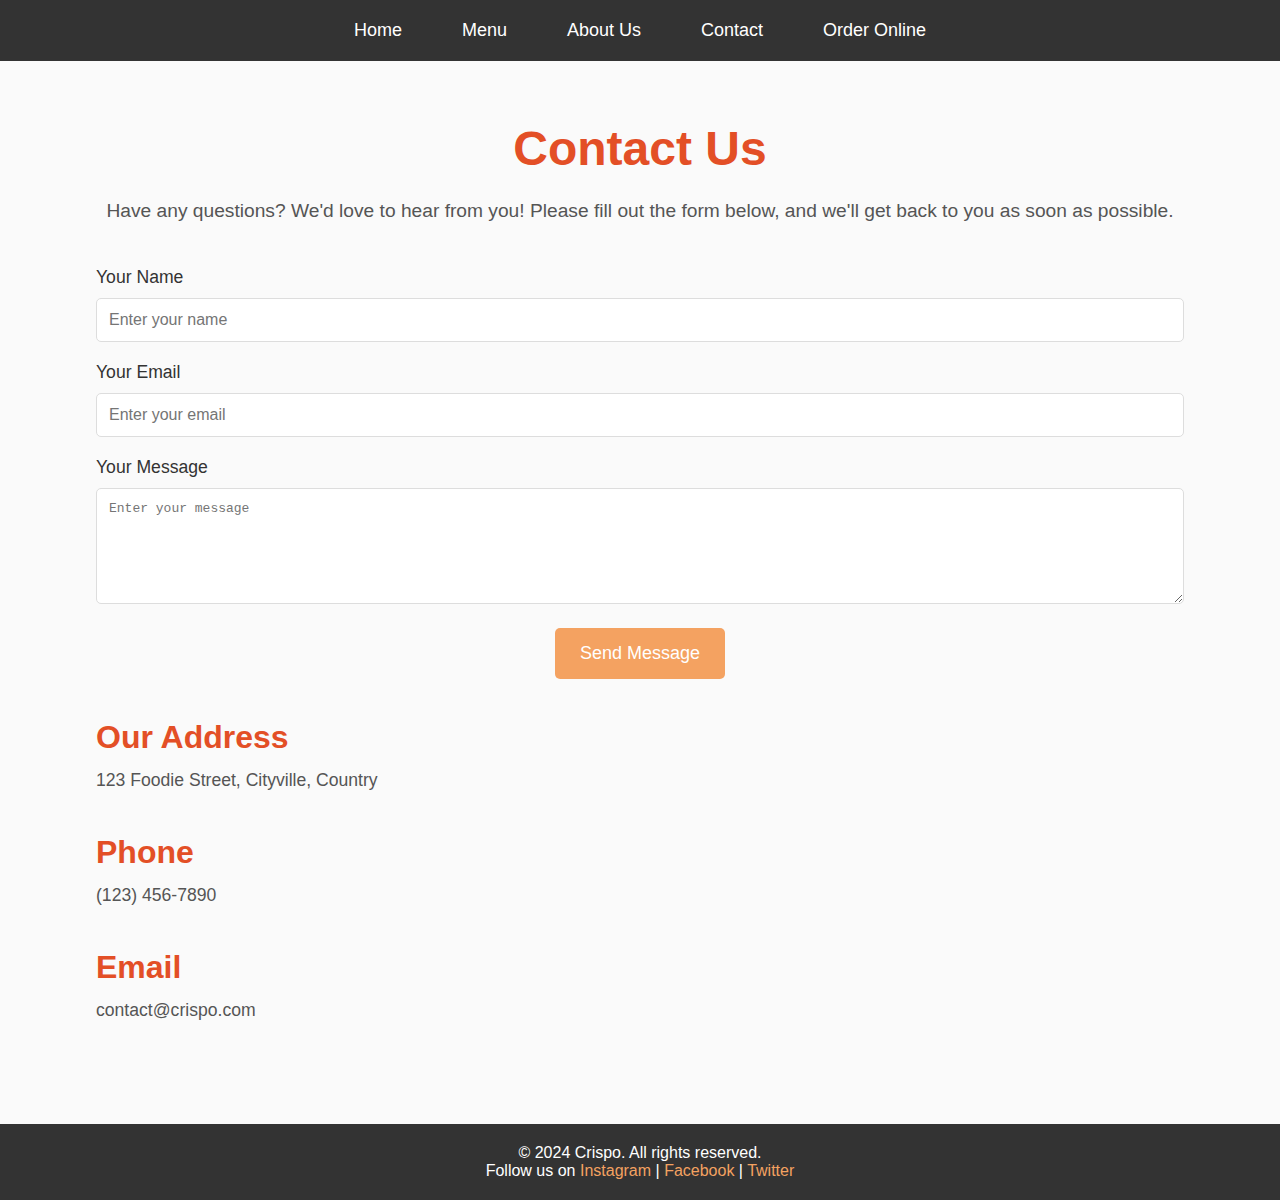
<file: contact.html>
<!DOCTYPE html>
<html lang="en">
<head>
  <meta charset="UTF-8">
  <meta name="viewport" content="width=device-width, initial-scale=1.0">
  <meta http-equiv="X-UA-Compatible" content="ie=edge">
  <title>CRISPO - Contact</title>
  <link rel="stylesheet" href="styles.css">
</head>
<body>
  <header>
    <div class="container">
      <nav>
        <ul>
          <li><a href="index.html">Home</a></li>
          <li><a href="menu.html">Menu</a></li>
          <li><a href="about-us.html">About Us</a></li>
          <li><a href="contact.html">Contact</a></li>
          <li><a href="order-online.html">Order Online</a></li>
        </ul>
      </nav>
    </div>
  </header>

  <main>
    <section class="contact">
      <div class="container">
        <h2>Contact Us</h2>
        <p>Have any questions? We'd love to hear from you! Please fill out the form below, and we'll get back to you as soon as possible.</p>

        <form action="submit_form.php" method="POST">
          <div class="form-group">
            <label for="name">Your Name</label>
            <input type="text" id="name" name="name" placeholder="Enter your name" required>
          </div>
          
          <div class="form-group">
            <label for="email">Your Email</label>
            <input type="email" id="email" name="email" placeholder="Enter your email" required>
          </div>

          <div class="form-group">
            <label for="message">Your Message</label>
            <textarea id="message" name="message" rows="6" placeholder="Enter your message" required></textarea>
          </div>

          <button type="submit" class="btn">Send Message</button>
        </form>

        <div class="contact-info">
          <h3>Our Address</h3>
          <p>123 Foodie Street, Cityville, Country</p>

          <h3>Phone</h3>
          <p>(123) 456-7890</p>

          <h3>Email</h3>
          <p>contact@crispo.com</p>
        </div>
      </div>
    </section>
  </main>

  <footer>
    <div class="container">
      <p>&copy; 2024 Crispo. All rights reserved.</p>
      <p>Follow us on <a href="https://www.instagram.com/yourprofile" target="_blank">Instagram</a> | <a href="https://www.facebook.com/yourprofile" target="_blank">Facebook</a> | <a href="https://www.twitter.com/yourprofile" target="_blank">Twitter</a></p>
    </div>
  </footer>

  <script src="script.js"></script>
</body>
</html>
</file>
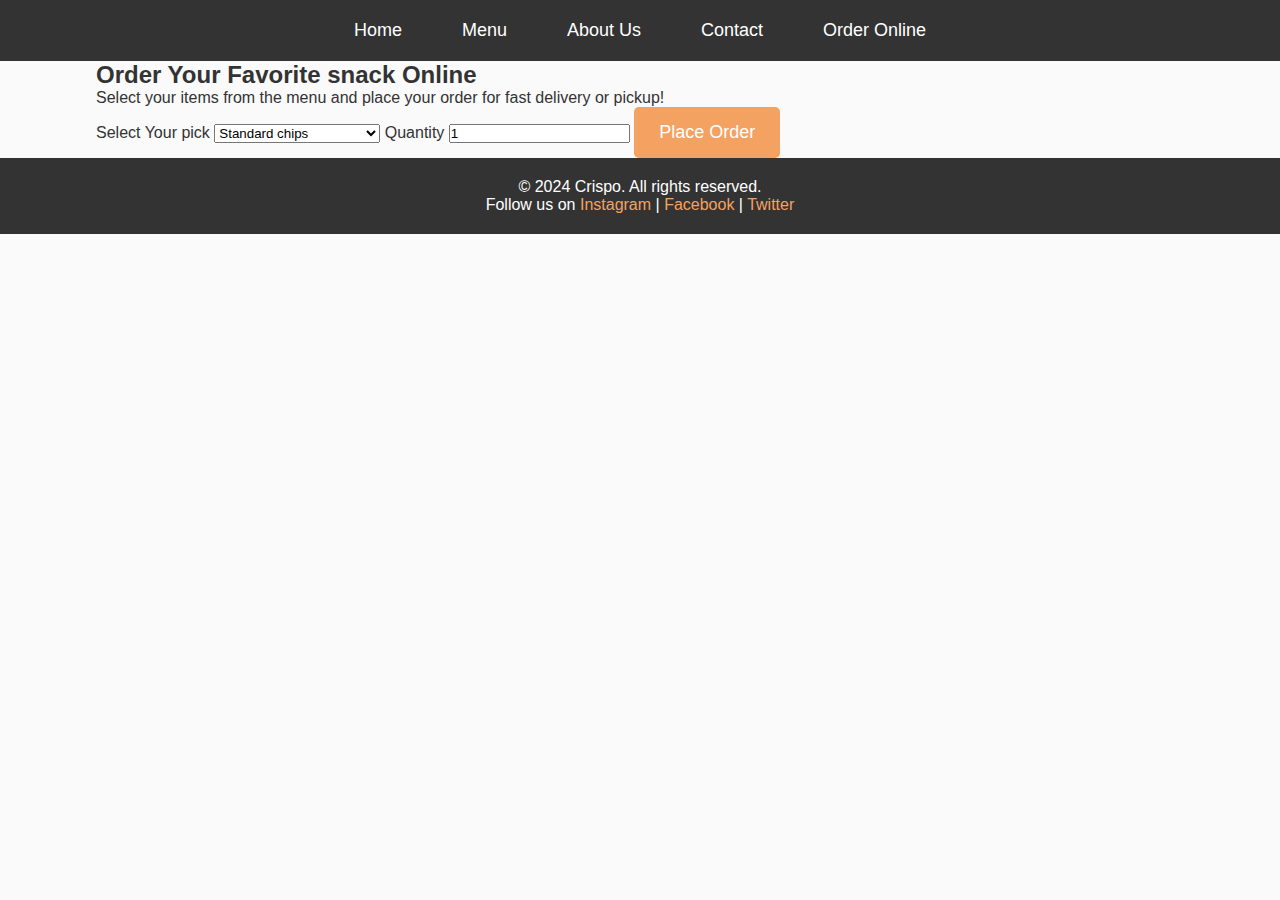
<file: order-online.html>
<!DOCTYPE html>
<html lang="en">
<head>
  <meta charset="UTF-8">
  <meta name="viewport" content="width=device-width, initial-scale=1.0">
  <meta http-equiv="X-UA-Compatible" content="ie=edge">
  <title>CRISPO - Order Online</title>
  <link rel="stylesheet" href="styles.css">
</head>
<body>
  <header>
    <div class="container">
      <nav>
        <ul>
          <li><a href="index.html">Home</a></li>
          <li><a href="menu.html">Menu</a></li>
          <li><a href="about-us.html">About Us</a></li>
          <li><a href="contact.html">Contact</a></li>
          <li><a href="order-online.html">Order Online</a></li>
        </ul>
      </nav>
    </div>
  </header>

  <main>
    <section class="order-online">
      <div class="container">
        <h2>Order Your Favorite snack Online</h2>
        <p>Select your items from the menu and place your order for fast delivery or pickup!</p>

        <form action="submit_order.php" method="POST">
          <!-- Add your menu items here -->
          <label for="dish">Select Your pick</label>
          <select id="dish" name="dish" required>
            <option value="pizza">Standard chips</option>
            <option value="sushi">Sweet and Spicy chips</option>
            <option value="burger">Salty and Crunchy chips</option>
          </select>

          <label for="quantity">Quantity</label>
          <input type="number" id="quantity" name="quantity" value="1" min="1" required>

          <button type="submit">Place Order</button>
        </form>
      </div>
    </section>
  </main>

  <footer>
    <div class="container">
      <p>&copy; 2024 Crispo. All rights reserved.</p>
      <p>Follow us on <a href="https://www.instagram.com/yourprofile" target="_blank">Instagram</a> | <a href="https://www.facebook.com/yourprofile" target="_blank">Facebook</a> | <a href="https://www.twitter.com/yourprofile" target="_blank">Twitter</a></p>
    </div>
  </footer>

  <script src="script.js"></script>
</body>
</html>
</file>
<file: styles.css>
/* General Reset */
* {
  margin: 0;
  padding: 0;
  box-sizing: border-box;
}

body {
  font-family: 'Arial', sans-serif;
  background-color: #fafafa;
  color: #f6f5f5;
}

.container {
  width: 85%;
  margin: 0 auto;
  max-width: 1200px;
}

header {
  background-color: #e34f26;
  color: #fff;
  padding: 20px 0;
}

header nav ul {
  list-style-type: none;
  display: flex;
  justify-content: center;
  align-items: center;
}

header nav ul li {
  margin: 0 20px;
}

header nav ul li a {
  color: #fff;
  text-decoration: none;
  font-size: 18px;
  padding: 5px 10px;
  transition: background-color 0.3s;
}

header nav ul li a:hover {
  background-color: #f4a261;
  border-radius: 5px;
}

.hero {
  background-image: url('https://i.imgur.com/J3gNJgV.jpeg');
  background-size: cover;
  background-position: center;
  color: #000000;
  padding: 120px 20px;
  text-align: center;
  border-radius: 10px;
  margin-bottom: 50px;
}

.hero-content {
  max-width: 600px;
  margin: 0 auto;
}

.hero h1 {
  font-size: 4em;
  font-weight: bold;
  margin-bottom: 20px;
}

.hero p {
  font-size: 1.5em;
  margin-bottom: 30px;
}

button {
  padding: 15px 25px;
  font-size: 18px;
  background-color: #f4a261;
  border: none;
  color: #fff;
  border-radius: 5px;
  cursor: pointer;
  transition: background-color 0.3s ease;
}

button:hover {
  background-color: #e76f51;
}

.featured-dishes {
  background-color: #eae4e4;
  padding: 50px 0;
}

.featured-dishes h2 {
  font-size: 2.5em;
  text-align: center;
  margin-bottom: 40px;
  font-weight: bold;  /* Optional: make the title bold */
  color: #e34f26;     /* Optional: change color to match the theme */
}


.dishes-grid {
  display: grid;
  grid-template-columns: repeat(auto-fit, minmax(280px, 1fr));
  gap: 30px;
  justify-items: center;
}

.dish {
  background-color: #352f2f;
  border-radius: 8px;
  box-shadow: 0 4px 10px rgb(255, 77, 0);
  overflow: hidden;
  text-align: center;
  padding: 20px;
  width: 100%;
  max-width: 350px;
}

.dish img {
  width: 100%;
  height: 200px;
  object-fit: cover;
  border-radius: 8px;
}

.dish h3 {
  font-size: 1.8em;
  margin-top: 15px;
}

.dish p {
  font-size: 1em;
  color: #f5f2f2;
}

.order-now {
  background-color: #e34f26;
  color: #fff;
  padding: 40px 0;
  text-align: center;
}

.order-now p {
  font-size: 1.2em;
}

footer {
  background-color: #333;
  color: #fff;
  padding: 20px;
  text-align: center;
}

footer p {
  font-size: 1em;
}

footer a {
  color: #f4a261;
  text-decoration: none;
}

footer a:hover {
  text-decoration: underline;
}

/* About Us Page Section */
.about-us {
  padding: 60px 0;               /* Space around the section */
  background-image: url(images/8.jpg); /* Correct path to your image */
  background-size: cover;        /* Make the background image cover the section */
  background-position: center;   /* Position the image at the center */
  color: rgb(255, 255, 255);                  /* White text color for contrast */
  text-align: center;            /* Center align the text */
  position: relative;            /* Ensure positioning for overlay */
}

/* Optional: Adjust text color or add overlay */
.about-us h2 {
  font-size: 3em;
  color: #e35b00; /* Adjust color to contrast with the background */
  margin-bottom: 20px;
}

.about-us p {
  font-size: 1.2em;
  color: #000000;
  line-height: 1.6;
  margin-bottom: 40px;
  text-align: justify;
}

.about-us h3 {
  font-size: 2em;
  color: #e35b00;
  margin-top: 40px;
  margin-bottom: 20px;
}

/* Optional: Dark overlay for better readability */
.about-us::before {
  content: '';
  position: absolute;
  top: 0;
  left: 0;
  width: 100%;
  height: 100%;
  background: rgba(0, 0, 0, 0.4);  /* Dark semi-transparent overlay */
  z-index: -1;                      /* Ensure overlay is behind the content */
}

.about-us {
  position: relative;
  padding: 60px 0;
  background-image: url('images/about-us-bg.jpg');
  background-size: cover;
  background-position: center;
  text-align: center;
  color: white;
}

.about-us::before {
  content: '';
  position: absolute;
  top: 0;
  left: 0;
  width: 100%;
  height: 100%;
  background: rgba(0, 0, 0, 0.4); /* Semi-transparent dark overlay */
  z-index: -1;  /* Ensures the overlay is behind the content */
}

.team-members {
  display: flex;
  justify-content: center;
  gap: 40px;
  margin-top: 30px;
  flex-wrap: wrap;
}

.team-member {
  text-align: center;
  max-width: 300px;
}

.team-member img {
  width: 100%;
  height: 300px;
  object-fit: cover;
  border-radius: 10px;
  box-shadow: 0 4px 10px rgba(0, 0, 0, 0.1);
}

.team-member p {
  font-size: 1.1em;
  color: #333;
  margin-top: 10px;
  font-weight: bold;
}

/* Footer styling for the About Us page (same as others) */
footer {
  background-color: #333;
  color: #fff;
  padding: 20px 0;
  text-align: center;
}

footer a {
  color: #f4a261;
  text-decoration: none;
}

footer a:hover {
  text-decoration: underline;
}
/* Contact Page Enhancements */

.contact {
  padding: 60px 0;
  background-color: #fafafa;
  text-align: center;
}

.contact h2 {
  font-size: 3em;
  color: #e34f26;
  margin-bottom: 20px;
}

.contact p {
  font-size: 1.2em;
  color: #555;
  line-height: 1.6;
  margin-bottom: 40px;
}

.form-group {
  margin-bottom: 20px;
  text-align: left;
}

.form-group label {
  display: block;
  font-size: 1.1em;
  margin-bottom: 5px;
  color: #333;
}

.form-group input, .form-group textarea {
  width: 100%;
  padding: 12px;
  font-size: 1em;
  border: 1px solid #ddd;
  border-radius: 5px;
  margin-top: 5px;
}

.form-group textarea {
  resize: vertical;
}

button {
  padding: 15px 30px;
  font-size: 1.2em;
  background-color: #e34f26;
  border: none;
  color: #fff;
  border-radius: 5px;
  cursor: pointer;
  transition: background-color 0.3s ease;
}

button:hover {
  background-color: #f4a261;
}

.contact-info {
  margin-top: 40px;
  text-align: left;
}

.contact-info h3 {
  font-size: 2em;
  color: #e34f26;
  margin-bottom: 10px;
}

.contact-info p {
  font-size: 1.1em;
  color: #555;
}
/* General Reset */
* {
  margin: 0;
  padding: 0;
  box-sizing: border-box;
}

body {
  font-family: 'Arial', sans-serif;
  background-color: #fafafa;
  color: #333;
}

.container {
  width: 85%;
  margin: 0 auto;
  max-width: 1200px;
}

/* Header Styling */
header {
  background-color: #333333;
  color: #fff;
  padding: 20px 0;
}

header nav ul {
  list-style-type: none;
  display: flex;
  justify-content: center;
  align-items: center;
}

header nav ul li {
  margin: 0 20px;
}

header nav ul li a {
  color: #fff;
  text-decoration: none;
  font-size: 18px;
  padding: 5px 10px;
  transition: background-color 0.3s;
}

header nav ul li a:hover {
  background-color: #f4a261;
  border-radius: 5px;
}

/* Menu Section */
.menu {
  background-color: #d05111d3;
  padding: 60px 0;
}

.section-title {
  font-size: 3em;
  color: #000000d7;
  text-align: center;
  margin-bottom: 20px;
}

.menu-description {
  font-size: 1.2em;
  color: #000000;
  text-align: center;
  margin-bottom: 50px;
  line-height: 1.6;
}

.dishes-grid {
  display: grid;
  grid-template-columns: repeat(auto-fit, minmax(280px, 1fr));
  gap: 30px;
  justify-items: center;
}

.dish {
  background-color: #352f2f;
  border-radius: 8px;
  box-shadow: 0 4px 10px rgba(0, 0, 0, 0.1);
  overflow: hidden;
  text-align: center;
  padding: 20px;
  width: 100%;
  max-width: 350px;
  transition: transform 0.3s ease, box-shadow 0.3s ease;
}

.dish:hover {
  transform: translateY(-10px);
  box-shadow: 0 6px 15px rgba(0, 0, 0, 0.2);
}

.dish img {
  width: 100%;
  height: 200px;
  object-fit: cover;
  border-radius: 8px;
  margin-bottom: 15px;
}

.dish h3 {
  font-size: 1.8em;
  color: #ffffff;
  margin-bottom: 10px;
}

.dish p {
  font-size: 1em;
  color: #ffffff;
  margin-bottom: 20px;
}

.order-btn {
  padding: 12px 20px;
  font-size: 1.2em;
  background-color: #f4a261;
  border: none;
  color: #fff;
  border-radius: 5px;
  cursor: pointer;
  transition: background-color 0.3s ease;
}

.order-btn:hover {
  background-color: #e76f51;
}

/* Footer */
footer {
  background-color: #333;
  color: #ffffff;
  padding: 20px;
  text-align: center;
}

footer p {
  font-size: 1em;
}

footer a {
  color: #f4a261;
  text-decoration: none;
}

footer a:hover {
  text-decoration: underline;
}


/* General Reset */
* {
  margin: 0;
  padding: 0;
  box-sizing: border-box;
}

body {
  font-family: 'Arial', sans-serif;
  background-color: #fafafa;
  color: #333;
}

/* Container */
.container {
  width: 85%;
  margin: 0 auto;
  max-width: 1200px;
}

/* Header Styling */
header {
  background-color: #333333;
  color: #fff;
  padding: 20px 0;
}

header nav ul {
  list-style-type: none;
  display: flex;
  justify-content: center;
  align-items: center;
}

header nav ul li {
  margin: 0 20px;
}

header nav ul li a {
  color: #fff;
  text-decoration: none;
  font-size: 18px;
  padding: 5px 10px;
  transition: background-color 0.3s;
}

header nav ul li a:hover {
  background-color: #f4a261;
  border-radius: 5px;
}

/* Hero Section */
.hero {
  background-image: url(images/shsh.jpg);
  background-size: cover;
  background-position: center;
  color: #000000;
  padding: 120px 20px;
  text-align: center;
  border-radius: 10px;
  margin-bottom: 50px;
}

.hero-content {
  max-width: 600px;
  margin: 0 auto;
}

.hero h1 {
  font-size: 4em;
  font-weight: bold;
  margin-bottom: 20px;
}

.hero p {
  font-size: 1.5em;
  margin-bottom: 30px;
}

button {
  padding: 15px 25px;
  font-size: 18px;
  background-color: #f4a261;
  border: none;
  color: #fff;
  border-radius: 5px;
  cursor: pointer;
  transition: background-color 0.3s ease;
}

button:hover {
  background-color: #e76f51;
}

/* Featured Dishes Section */
.featured-dishes {
  background-color: #eae4e4;
  padding: 50px 0;
}

.featured-dishes h2 {
  font-size: 2.5em;
  text-align: center;
  margin-bottom: 40px;
  font-weight: bold;
  color: #e34f26;
}

.dishes-grid {
  display: grid;
  grid-template-columns: repeat(auto-fit, minmax(280px, 1fr));
  gap: 30px;
  justify-items: center;
}

.dish {
  background-color: #352f2f;
  border-radius: 8px;
  box-shadow: 0 4px 10px rgb(255, 77, 0);
  overflow: hidden;
  text-align: center;
  padding: 20px;
  width: 100%;
  max-width: 350px;
}

.dish img {
  width: 100%;
  height: 200px;
  object-fit: cover;
  border-radius: 8px;
}

.dish h3 {
  font-size: 1.8em;
  margin-top: 15px;
}

.dish p {
  font-size: 1em;
  color: #f5f2f2;
}

/* Order Now Section */
.order-now {
  background-color: #e34f26;
  color: #fff;
  padding: 40px 0;
  text-align: center;
}

.order-now p {
  font-size: 1.2em;
}

/* Footer Styling */
footer {
  background-color: #333;
  color: #fff;
  padding: 20px;
  text-align: center;
}

footer p {
  font-size: 1em;
}

footer a {
  color: #f4a261;
  text-decoration: none;
}

footer a:hover {
  text-decoration: underline;
}

/* Media Queries for Consistent Look on Mobile */
@media (max-width: 1024px) {
  .hero h1 {
    font-size: 3em;
  }

  .hero p {
    font-size: 1.3em;
  }

  .dishes-grid {
    grid-template-columns: repeat(auto-fit, minmax(250px, 1fr));
  }

  .dish img {
    height: 180px;
  }

  .container {
    width: 90%;
  }
}

@media (max-width: 768px) {
  /* Hero Section Adjustments */
  .hero {
    padding: 100px 15px;
  }

  .hero h1 {
    font-size: 2.5em;
  }

  .hero p {
    font-size: 1.2em;
  }

  .dishes-grid {
    grid-template-columns: repeat(auto-fill, minmax(250px, 1fr));
    gap: 20px;
  }

  .dish img {
    height: 170px;
  }

  /* Adjust Navigation for Smaller Screens */
  header nav ul {
    flex-direction: column;
    text-align: center;
  }

  header nav ul li {
    margin: 10px 0;
  }

  footer p {
    font-size: 0.9em;
  }
}

@media (max-width: 480px) {
  /* Hero Section Adjustments */
  .hero h1 {
    font-size: 2.2em;
  }

  .hero p {
    font-size: 1.1em;
  }

  /* Adjust Button */
  button {
    padding: 12px 20px;
    font-size: 16px;
  }

  /* Dish Grid Layout */
  .dishes-grid {
    grid-template-columns: 1fr;
    gap: 15px;
  }

  .dish img {
    height: 150px;
  }

  footer p {
    font-size: 0.8em;
  }
}
</file>
